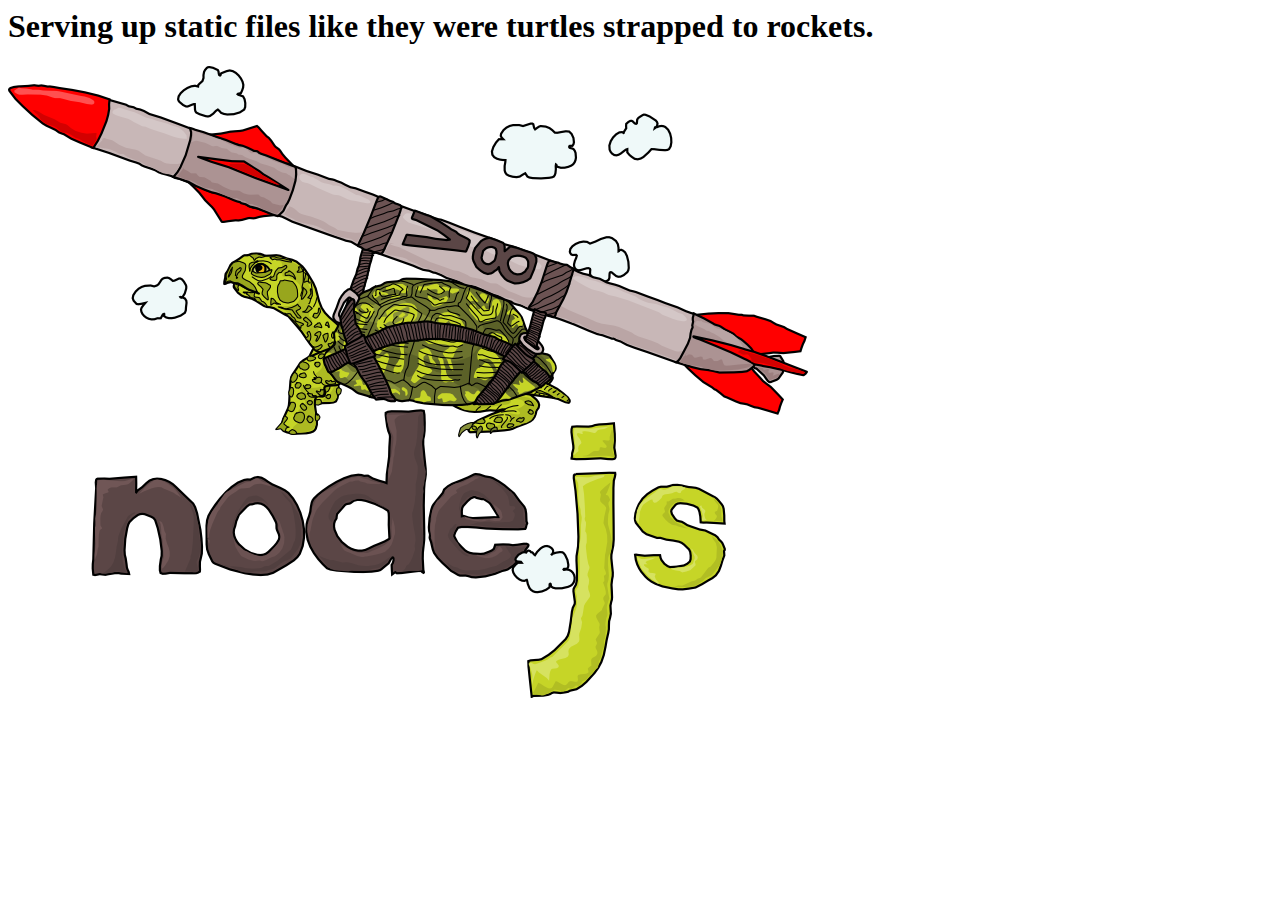
<file: BookStore/node_modules/http-server/public/index.html>
<html>
  <head>
    <title>node.js http server</title>
  </head>
  <body>

    <h1>Serving up static files like they were turtles strapped to rockets.</h1>

    <img src="./img/turtle.png"/>
  </body>
</html>
</file>
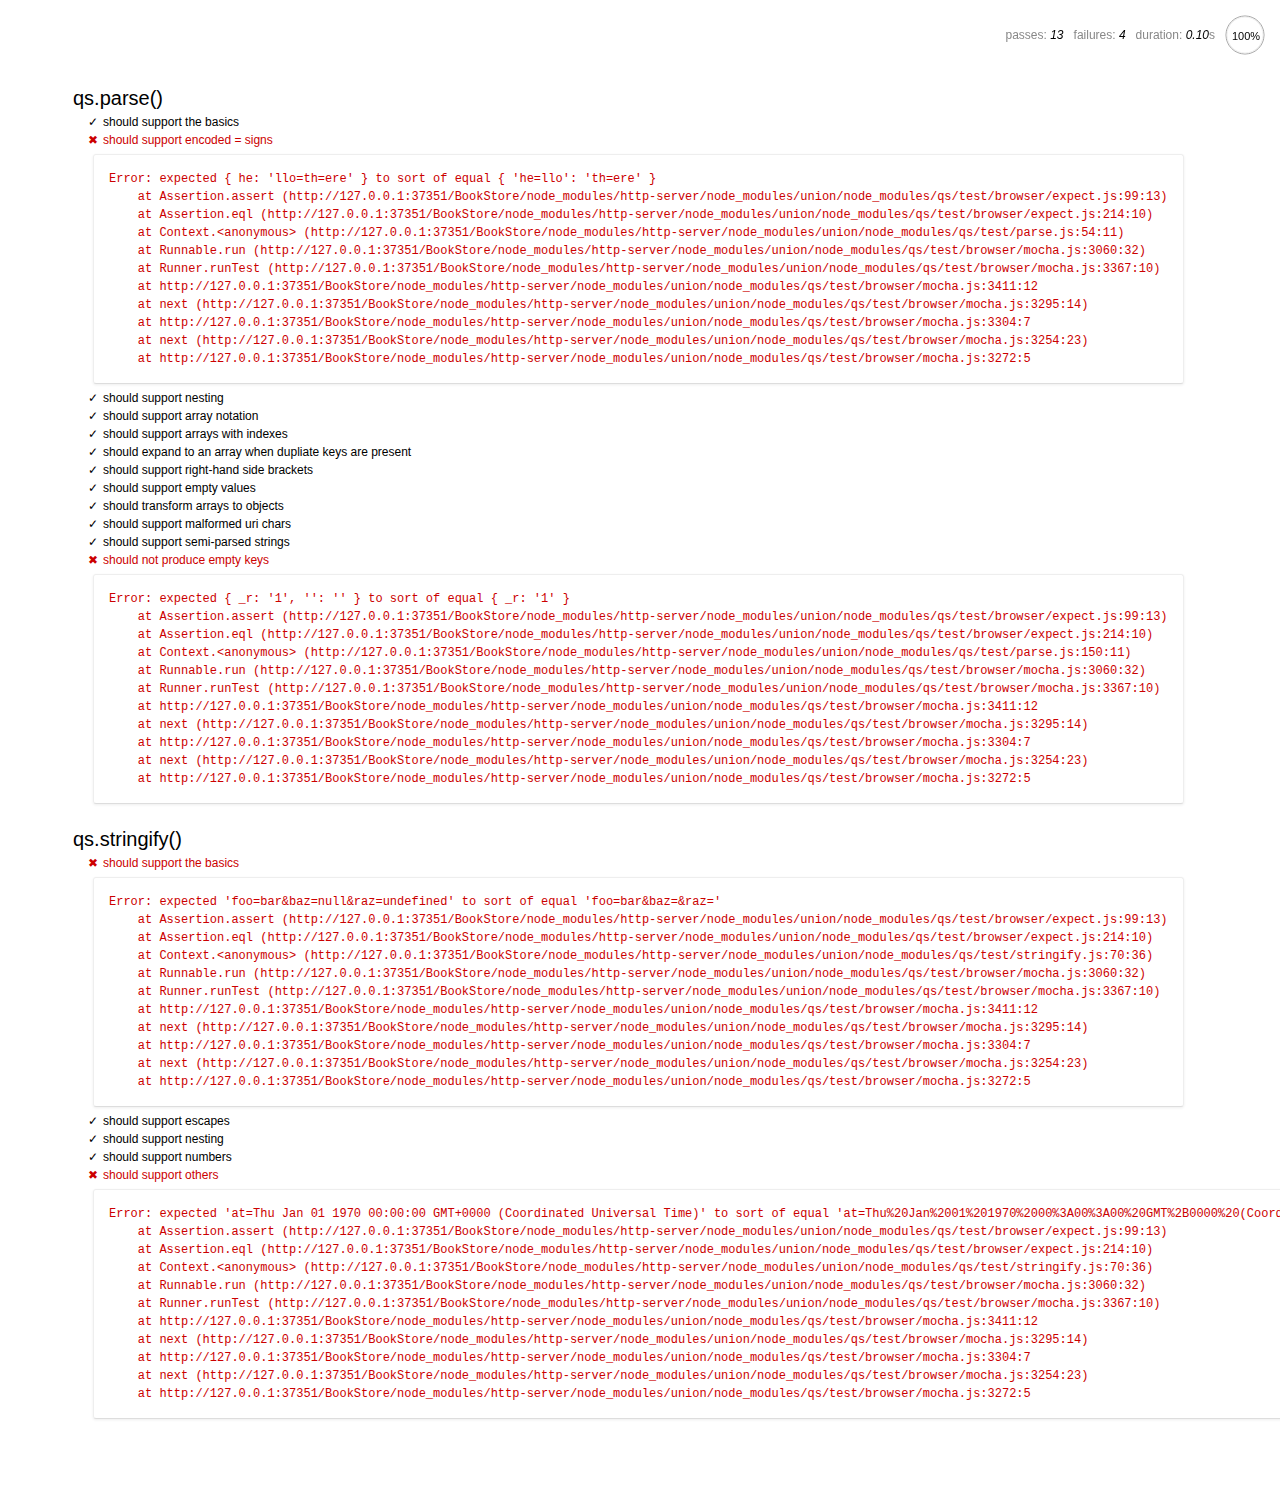
<file: BookStore/node_modules/http-server/node_modules/union/node_modules/qs/test/browser/index.html>
<html>
  <head>
    <title>Mocha</title>
    <meta http-equiv="Content-Type" content="text/html; charset=UTF-8">
    <link rel="stylesheet" href="mocha.css" />
    <script src="jquery.js" type="text/javascript"></script>
    <script src="expect.js"></script>
    <script src="mocha.js"></script>
    <script>mocha.setup('bdd')</script>
    <script src="qs.js"></script>
    <script src="../parse.js"></script>
    <script src="../stringify.js"></script>
    <script>onload = mocha.run;</script>
  </head>
  <body>
    <div id="mocha"></div>
  </body>
</html>
</file>
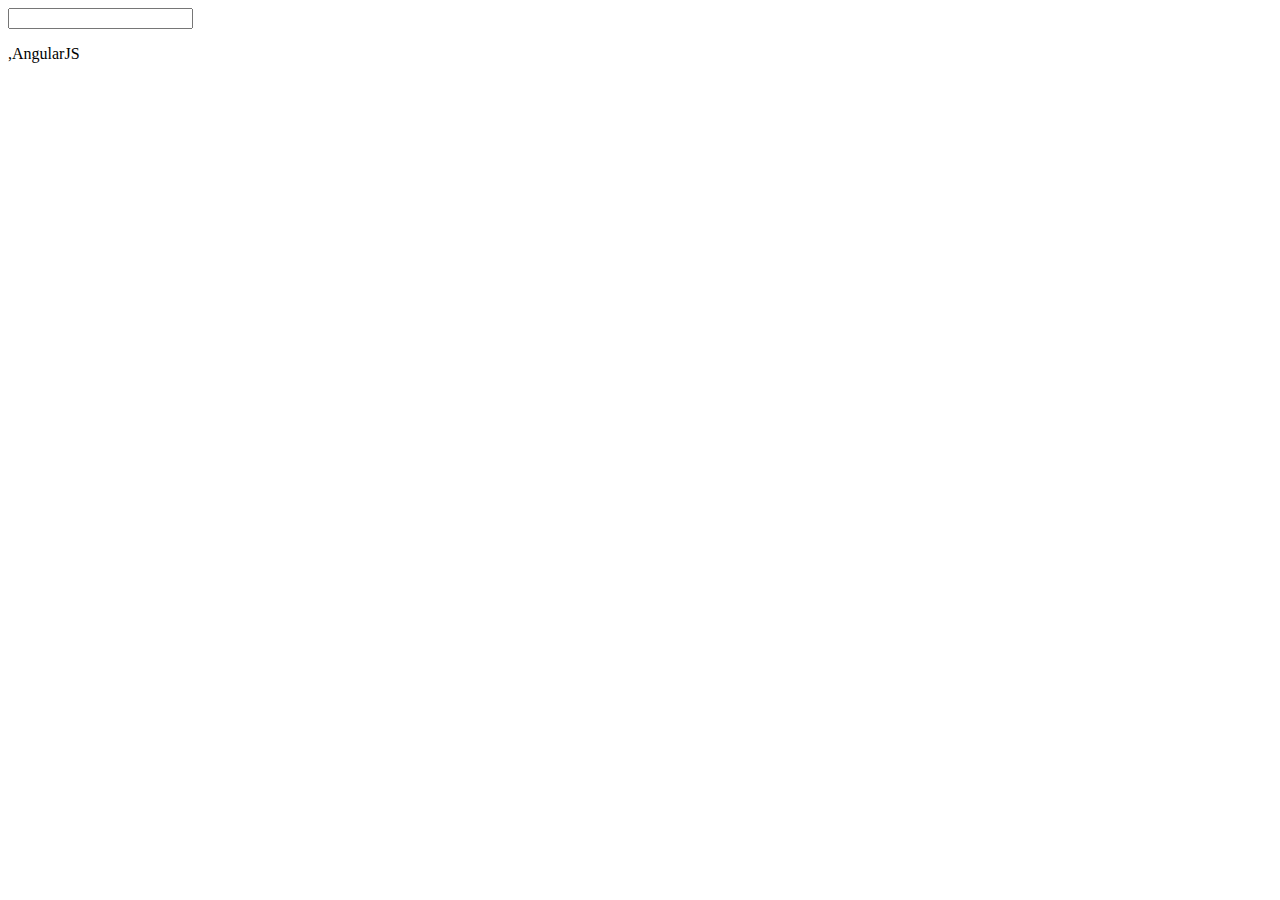
<file: hello/HelloAngular_TwoWayDataBinding.html>
<!doctype html>
<html ng-app>
    <head>
        <meta charset="utf-8">
    </head>
    <body>
        <div>
            <input ng-model="greeting.text"/>
            <p>{{greeting.text}},AngularJS</p>
        </div>
    </body>
    <script src="js/angular-1.3.0.js"></script>
</html>
</file>
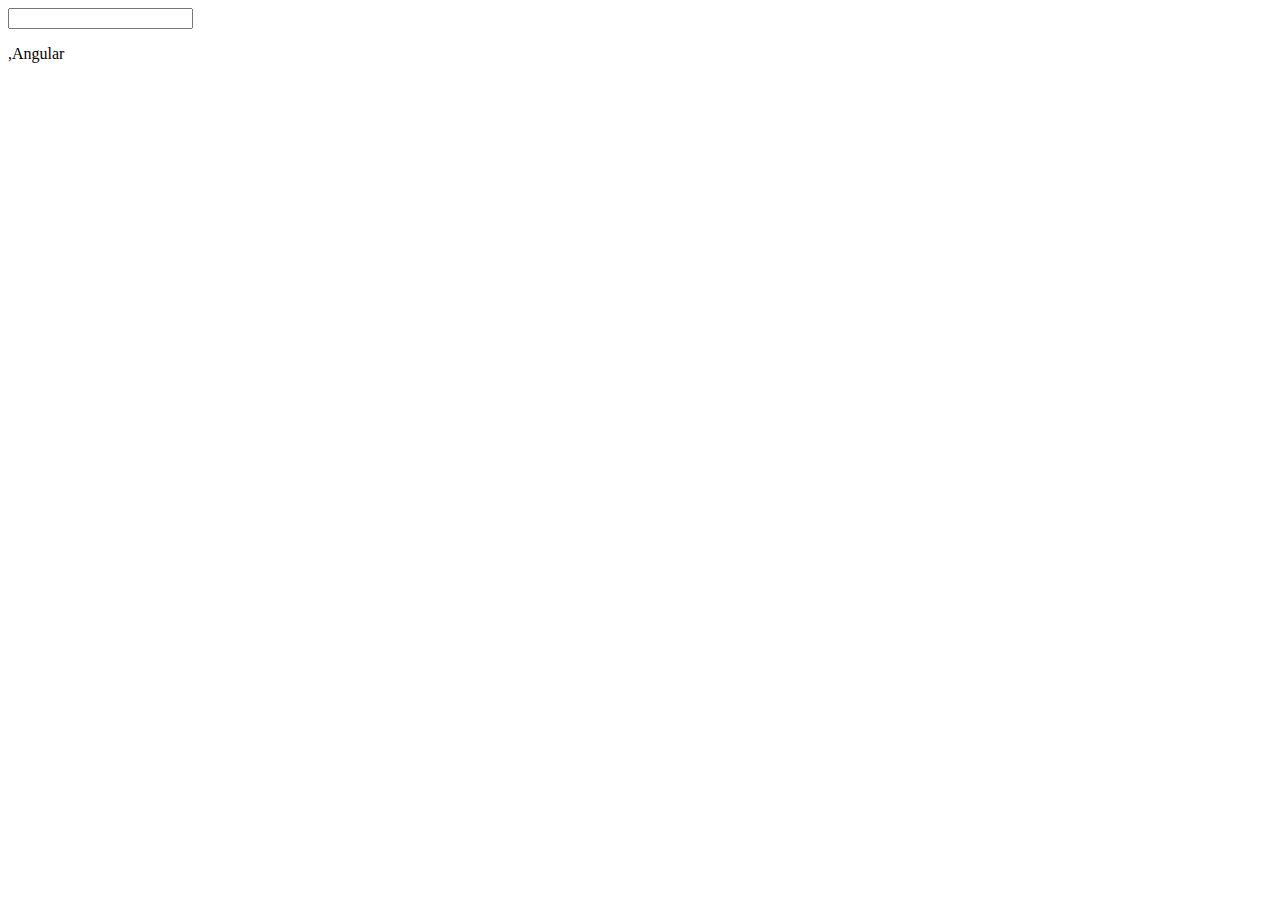
<file: mvc/MVC4.html>
<!doctype html>
<html ng-app>
    <head>
        <meta charset="utf-8">
    </head>
    <body>
        <div>
            <input ng-model="greeting.text"/>
            <p>{{greeting.text}},Angular</p>
        </div>
    </body>
    <script src="js/angular-1.3.0.js"></script>
</html>
</file>
<file: BookStore/node_modules/http-server/node_modules/union/node_modules/qs/test/browser/mocha.css>
body {
  font: 20px/1.5 "Helvetica Neue", Helvetica, Arial, sans-serif;
  padding: 60px 50px;
}

#mocha h1, h2 {
  margin: 0;
}

#mocha h1 {
  margin-top: 15px;
  font-size: 1em;
  font-weight: 200;
}

#mocha .suite .suite h1 {
  margin-top: 0;
  font-size: .8em;
}

#mocha h2 {
  font-size: 12px;
  font-weight: normal;
  cursor: pointer;
}

#mocha .suite {
  margin-left: 15px;
}

#mocha .test {
  margin-left: 15px;
}

#mocha .test:hover h2::after {
  position: relative;
  top: 0;
  right: -10px;
  content: '(view source)';
  font-size: 12px;
  font-family: arial;
  color: #888;
}

#mocha .test.pending:hover h2::after {
  content: '(pending)';
  font-family: arial;
}

#mocha .test.pass.medium .duration {
  background: #C09853;
}

#mocha .test.pass.slow .duration {
  background: #B94A48;
}

#mocha .test.pass::before {
  content: '✓';
  font-size: 12px;
  display: block;
  float: left;
  margin-right: 5px;
}

#mocha .test.pass .duration {
  font-size: 9px;
  margin-left: 5px;
  padding: 2px 5px;
  color: white;
  -webkit-box-shadow: inset 0 1px 1px rgba(0,0,0,.2);
  -moz-box-shadow: inset 0 1px 1px rgba(0,0,0,.2);
  box-shadow: inset 0 1px 1px rgba(0,0,0,.2);
  -webkit-border-radius: 5px;
  -moz-border-radius: 5px;
  -ms-border-radius: 5px;
  -o-border-radius: 5px;
  border-radius: 5px;
}

#mocha .test.pass.fast .duration {
  display: none;
}

#mocha .test.pending {
  color: #0b97c4;
}

#mocha .test.pending::before {
  content: '◦';
  color: #0b97c4;
}

#mocha .test.fail {
  color: #c00;
}

#mocha .test.fail pre {
  color: black;
}

#mocha .test.fail::before {
  content: '✖';
  font-size: 12px;
  display: block;
  float: left;
  margin-right: 5px;
  color: #c00;
}

#mocha .test pre.error {
  color: #c00;
}

#mocha .test pre {
  display: inline-block;
  font: 12px/1.5 monaco, monospace;
  margin: 5px;
  padding: 15px;
  border: 1px solid #eee;
  border-bottom-color: #ddd;
  -webkit-border-radius: 3px;
  -webkit-box-shadow: 0 1px 3px #eee;
}

#error {
  color: #c00;
  font-size: 1.5  em;
  font-weight: 100;
  letter-spacing: 1px;
}

#stats {
  position: fixed;
  top: 15px;
  right: 10px;
  font-size: 12px;
  margin: 0;
  color: #888;
}

#stats .progress {
  float: right;
  padding-top: 0;
}

#stats em {
  color: black;
}

#stats li {
  display: inline-block;
  margin: 0 5px;
  list-style: none;
  padding-top: 11px;
}

code .comment { color: #ddd }
code .init { color: #2F6FAD }
code .string { color: #5890AD }
code .keyword { color: #8A6343 }
code .number { color: #2F6FAD }
</file>
